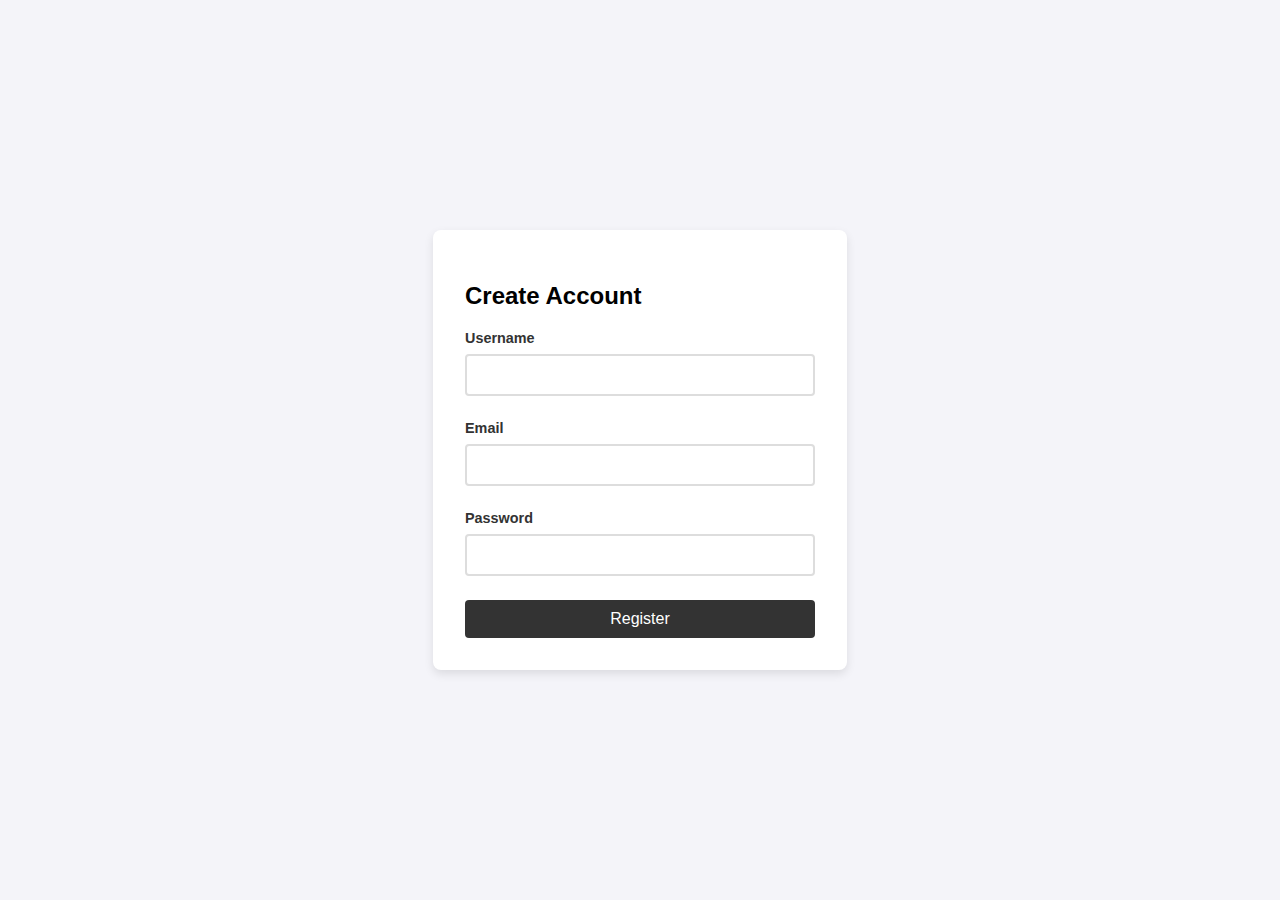
<file: JavaScript - Learn Everything Part-2/Projects/formValidation/index.html>
<!DOCTYPE html>
<html lang="en">
  <head>
    <meta charset="UTF-8" />
    <meta name="viewport" content="width=device-width, initial-scale=1.0" />
    <title>Form Validation</title>
    <link rel="stylesheet" href="style.css" />
  </head>
  <body>
    <div class="form-container">
      <h2>Create Account</h2>
      <form id="signupForm" novalidate>
        <div class="form-group">
          <label for="username">Username</label>
          <input
            type="text"
            id="username"
            name="username"
            placeholder=" "
            required
            minlength="3"
          />
          <span class="error-text" id="usererror"></span>
        </div>

        <div class="form-group">
          <label for="email">Email</label>
          <input
            type="email"
            id="email"
            name="email"
            placeholder=" "
            required
          />
          <span class="error-text" id="emailerror"></span>
        </div>

        <div class="form-group">
          <label for="password">Password</label>
          <input
            type="password"
            id="password"
            name="password"
            placeholder=" "
            required
            pattern="^(?=.*[A-Za-z])(?=.*\d)[A-Za-z\d]{8,}$"
          />
          <span class="error-text" id="passerror"></span>
        </div>

        <button type="submit">Register</button>
      </form>
    </div>
    <script src="script.js"></script>
  </body>
</html>
</file>
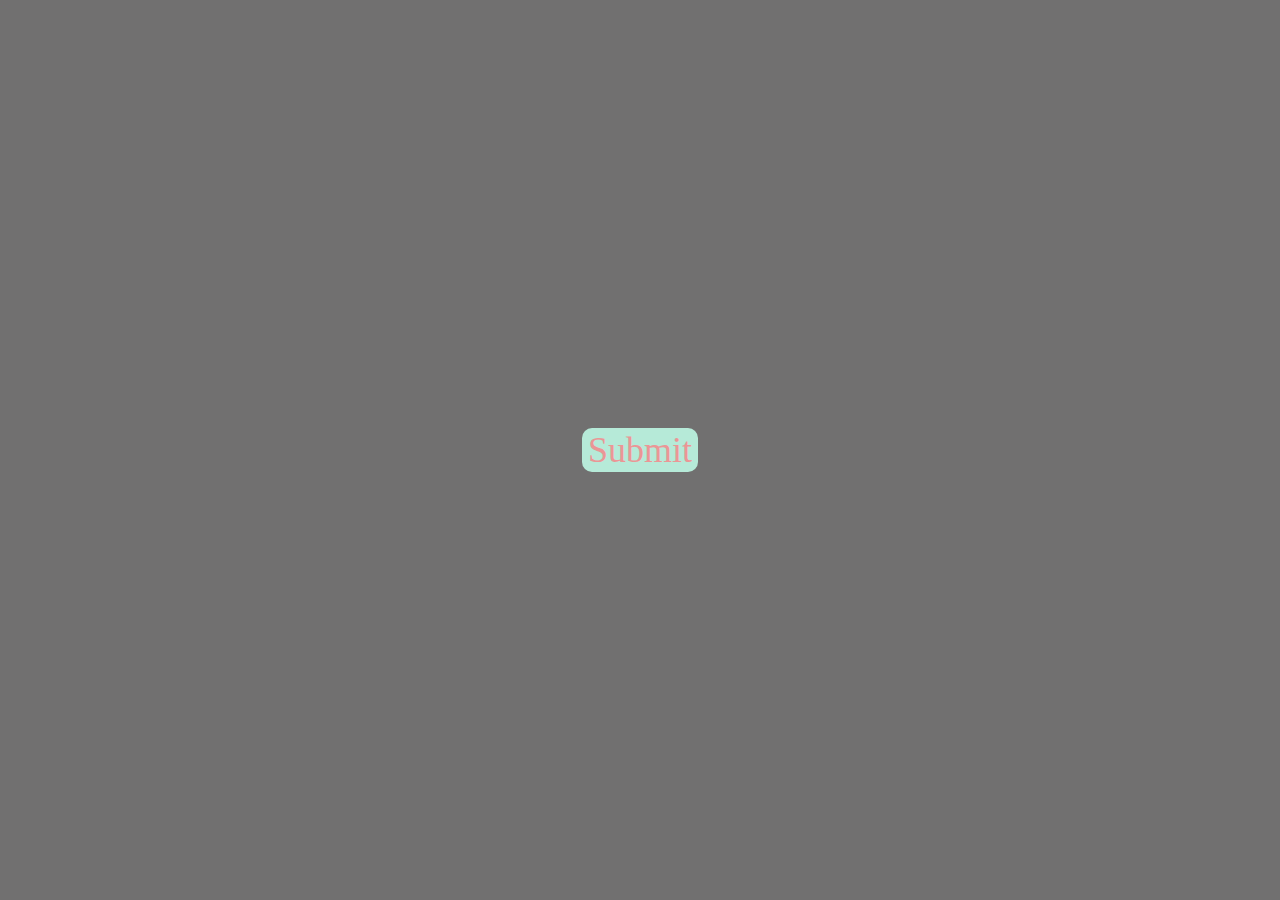
<file: JavaScript - Learn Everything Part-2/Projects/inputFileGoodUI/index.html>
<!DOCTYPE html>
<html lang="en">
  <head>
    <meta charset="UTF-8" />
    <meta name="viewport" content="width=device-width, initial-scale=1.0" />
    <title>Document</title>
    <link href="https://fonts.cdnfonts.com/css/gilroy-bold" rel="stylesheet" />
    <style>
      @import url("https://fonts.cdnfonts.com/css/gilroy-bold");
      body {
        margin: 0;
        padding: 0;
      }
      @font-face {
        font-family: "Gilroy";
        src: url("fonts/Gilroy-Regular.woff2") format("woff2"),
          url("fonts/Gilroy-Regular.woff") format("woff");
        font-weight: normal;
        font-style: normal;
      }
      .main {
        height: 100vh;
        display: flex;
        justify-content: center;
        align-items: center;
        flex-direction: column;
        background-color: #717070;
        color: #000000;
      }

      input {
        display: none;
      }
      .ui {
        font-family: "Gilroy-Bold";
        font-size: 36px;
        background-color: rgb(182, 234, 216);
        color: #eb9696;
        border: 2px;
        border-radius: 10px;
      }
    </style>
  </head>
  <body>
    <div class="main">
      <input type="file" name="file" id="file" />
    </div>
    <script src="script.js"></script>
  </body>
</html>
</file>
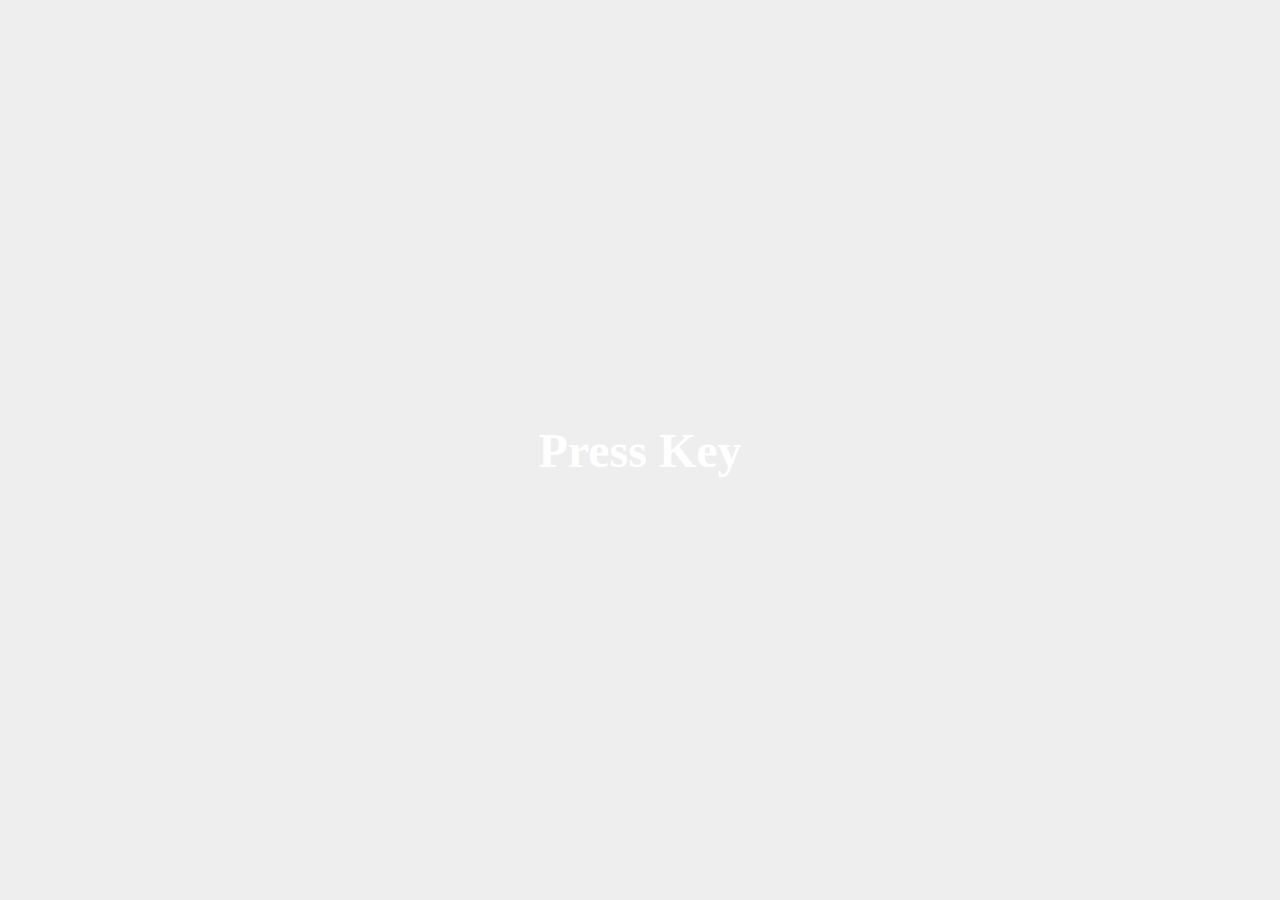
<file: JavaScript - Learn Everything Part-2/Projects/keydownProject/index.html>
<!DOCTYPE html>
<html lang="en">
  <head>
    <meta charset="UTF-8" />
    <meta name="viewport" content="width=device-width, initial-scale=1.0" />
    <title>Document</title>
    <style>
      body {
        margin: 0;
        padding: 0;
      }
      #main {
        height: 100vh;
        display: flex;
        justify-content: center;
        align-items: center;
        flex-direction: column;
        background-color: #eee;
        color: #fff;
      }

      #main h1 {
        font-size: 3rem;
        font-family: Georgia, "Times New Roman", Times, serif;
      }
    </style>
  </head>
  <body>
    <div id="main">
      <h1>Press Key</h1>
    </div>
    <script src="script.js"></script>
  </body>
</html>
</file>
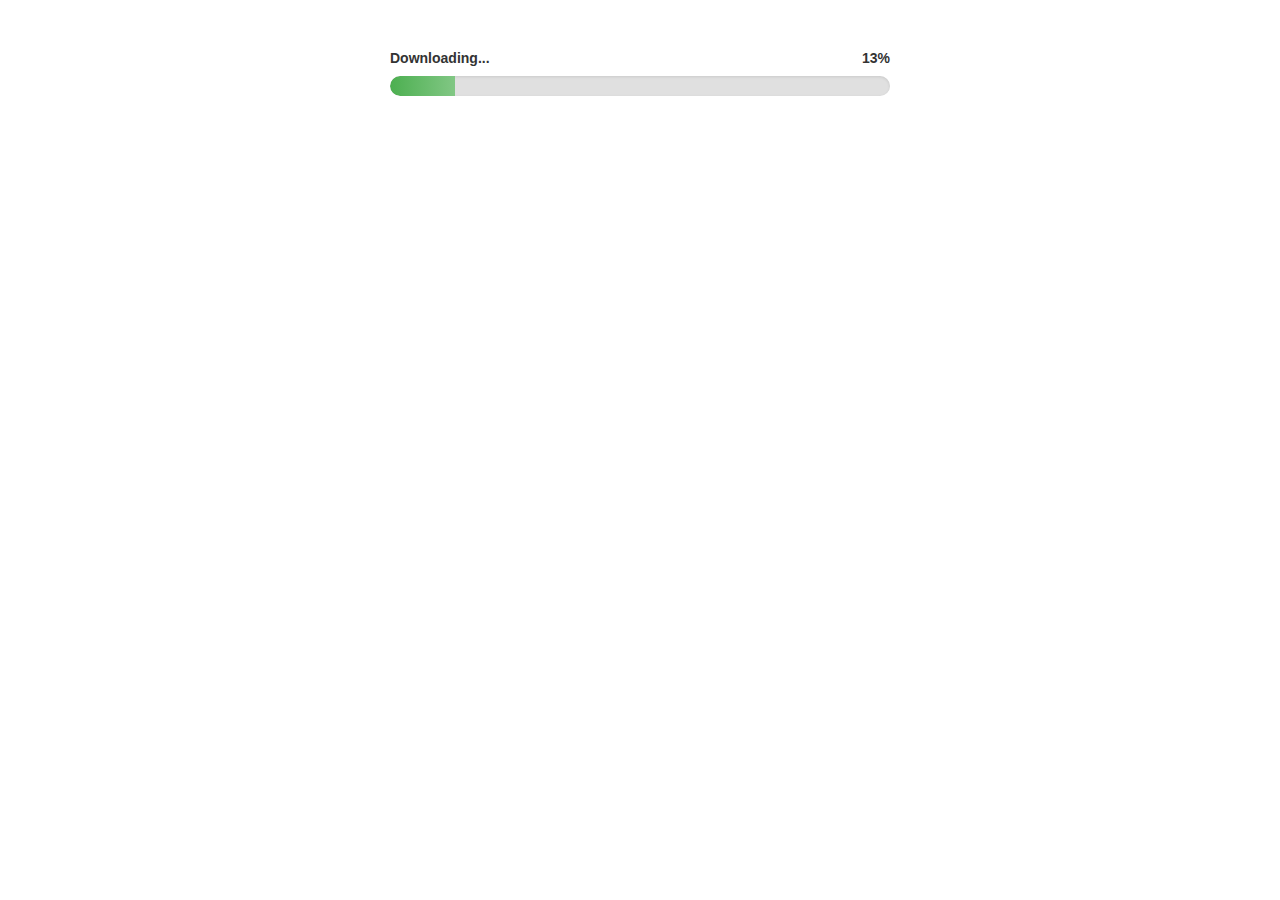
<file: JavaScript - Learn Everything Part-2/Projects/progressCounter/index.html>
<!DOCTYPE html>
<html lang="en">
  <head>
    <meta charset="UTF-8" />
    <meta name="viewport" content="width=device-width, initial-scale=1.0" />
    <title>Custom Progress Bar</title>
    <link rel="stylesheet" href="style.css" />
  </head>
  <body>
    <div class="progress-wrapper">
      <div class="progress-info">
        <span class="progress-label">Downloading...</span>
        <span class="progress-percentage">0%</span>
      </div>

      <div class="progress-container">
        <div class="progress-fill" style="width: 0%"></div>
      </div>
    </div>
    <script src="script.js"></script>
  </body>
</html>
</file>
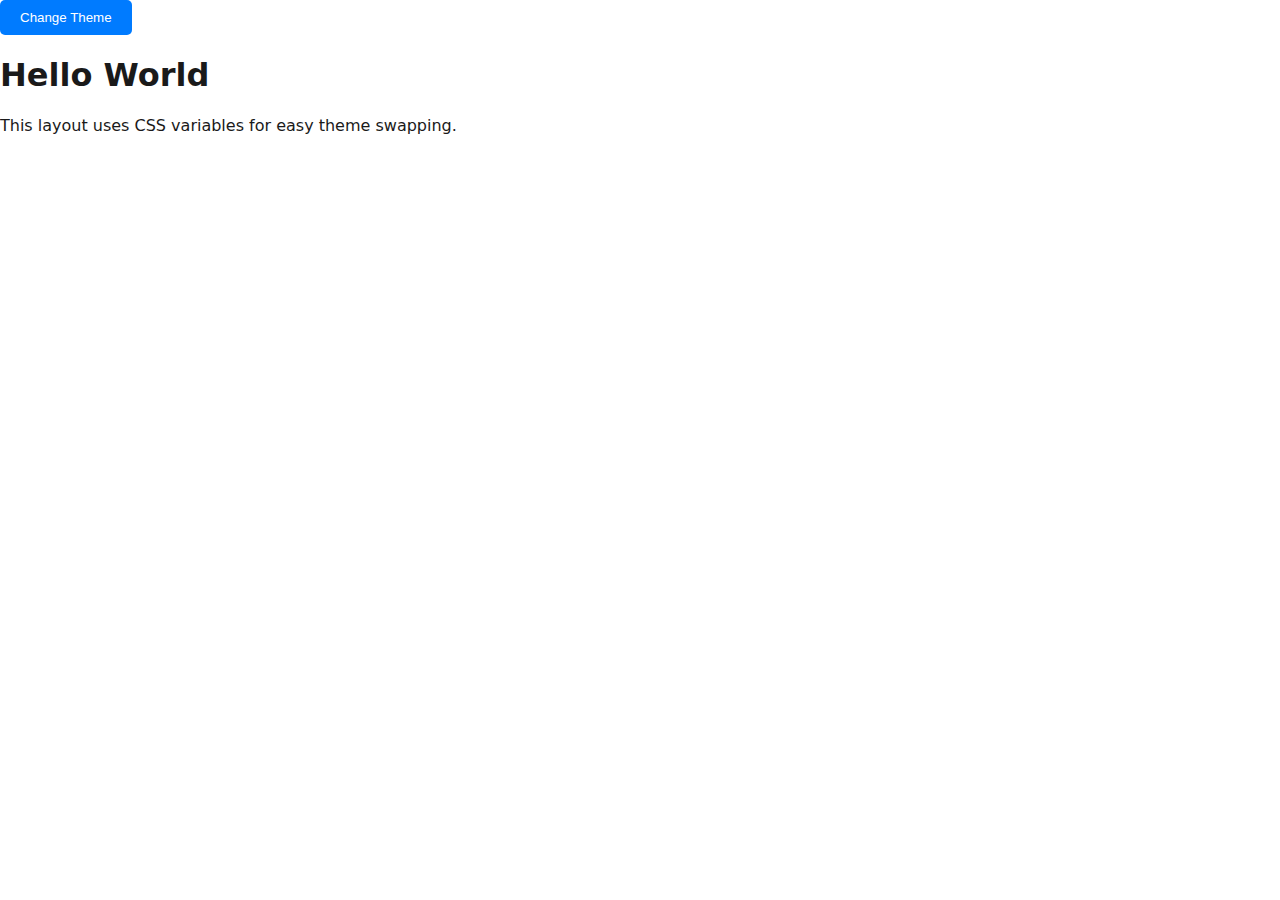
<file: JavaScript - Learn Everything Part-2/Projects/themeChange/index.html>
<!DOCTYPE html>
<html lang="en">
  <head>
    <meta charset="UTF-8" />
    <meta name="viewport" content="width=device-width, initial-scale=1.0" />
    <title>Theme Switcher Boilerplate</title>
    <link rel="stylesheet" href="style.css" />
  </head>
  <body>
    <header>
      <button id="theme-btn" aria-label="Toggle Dark Mode">Change Theme</button>
    </header>

    <main class="content">
      <h1>Hello World</h1>
      <p>This layout uses CSS variables for easy theme swapping.</p>
    </main>

    <script src="script.js"></script>
  </body>
</html>
</file>
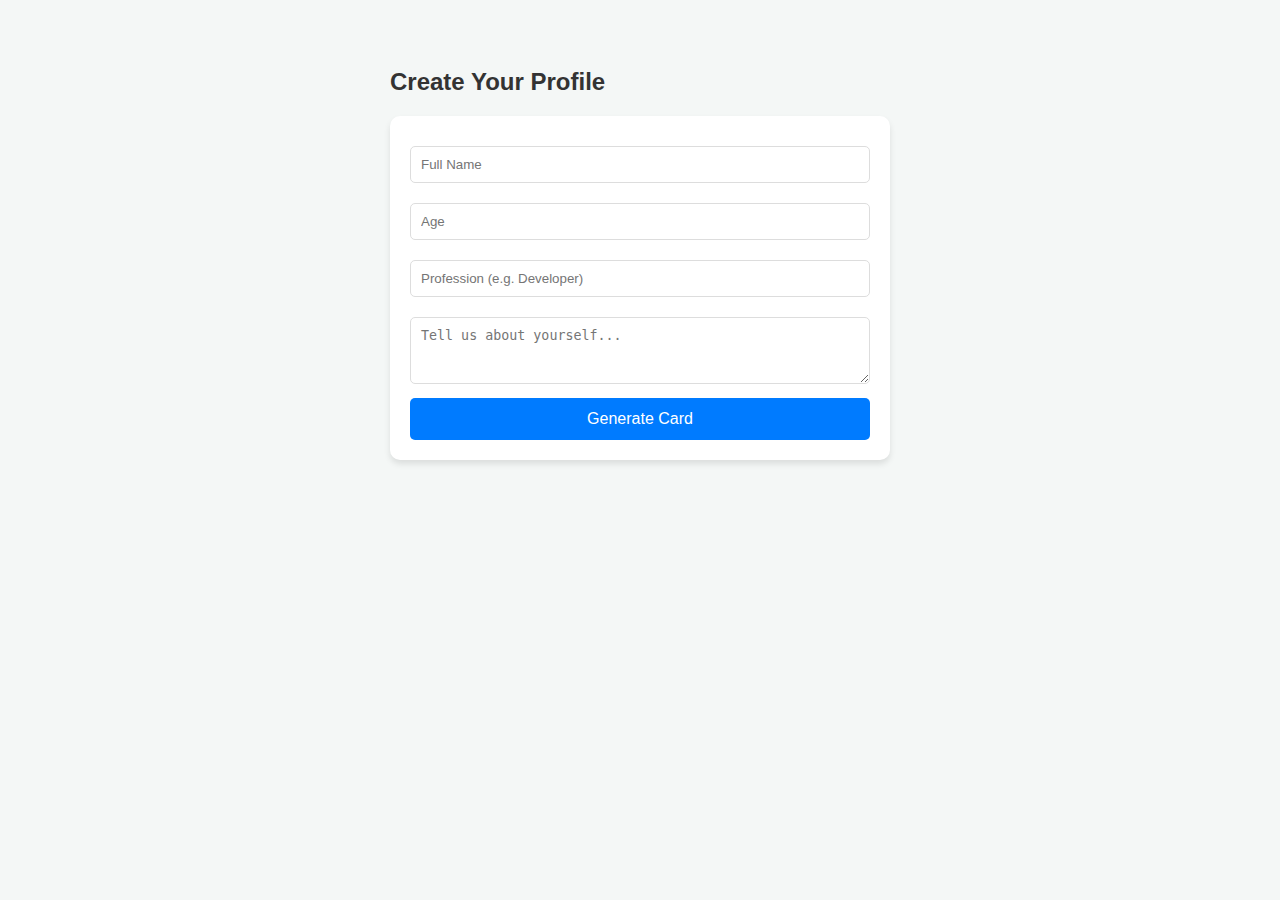
<file: JavaScript - Learn Everything Part-3/Projects/cardCreator/index.html>
<!doctype html>
<html lang="en">
  <head>
    <meta charset="UTF-8" />
    <title>Profile Creator</title>
    <style>
      body {
        font-family: "Segoe UI", sans-serif;
        background: #f4f7f6;
        padding: 40px;
        color: #333;
      }
      .wrapper {
        max-width: 500px;
        margin: 0 auto;
      }
      form {
        background: white;
        padding: 20px;
        border-radius: 10px;
        box-shadow: 0 4px 6px rgba(0, 0, 0, 0.1);
        margin-bottom: 30px;
      }
      input,
      textarea {
        width: 100%;
        padding: 10px;
        margin: 10px 0;
        border: 1px solid #ddd;
        border-radius: 5px;
        box-sizing: border-box;
      }
      button {
        width: 100%;
        padding: 12px;
        background: #007bff;
        color: white;
        border: none;
        border-radius: 5px;
        cursor: pointer;
        font-size: 16px;
      }
      button:hover {
        background: #0056b3;
      }

      /* Card Styles */
      .card {
        background: #fff;
        border-left: 5px solid #007bff;
        padding: 20px;
        border-radius: 8px;
        box-shadow: 0 2px 10px rgba(0, 0, 0, 0.1);
        margin-top: 20px;
        animation: slideIn 0.3s ease;
      }
      .card h3 {
        margin: 0;
        color: #007bff;
      }
      .card p {
        margin: 5px 0;
        font-size: 14px;
      }
      .card .bio {
        font-style: italic;
        color: #666;
        margin-top: 10px;
        border-top: 1px solid #eee;
        padding-top: 10px;
      }

      @keyframes slideIn {
        from {
          opacity: 0;
          transform: translateY(20px);
        }
        to {
          opacity: 1;
          transform: translateY(0);
        }
      }
    </style>
  </head>
  <body>
    <div class="wrapper">
      <h2>Create Your Profile</h2>
      <form id="profileForm">
        <input type="text" id="name" placeholder="Full Name" required />
        <input type="number" id="age" placeholder="Age" required />
        <input
          type="text"
          id="profession"
          placeholder="Profession (e.g. Developer)"
          required
        />
        <textarea
          id="about"
          placeholder="Tell us about yourself..."
          rows="3"
        ></textarea>
        <button type="submit">Generate Card</button>
      </form>

      <div id="cardContainer"></div>
    </div>

    <script src="script.js"></script>
  </body>
</html>
</file>
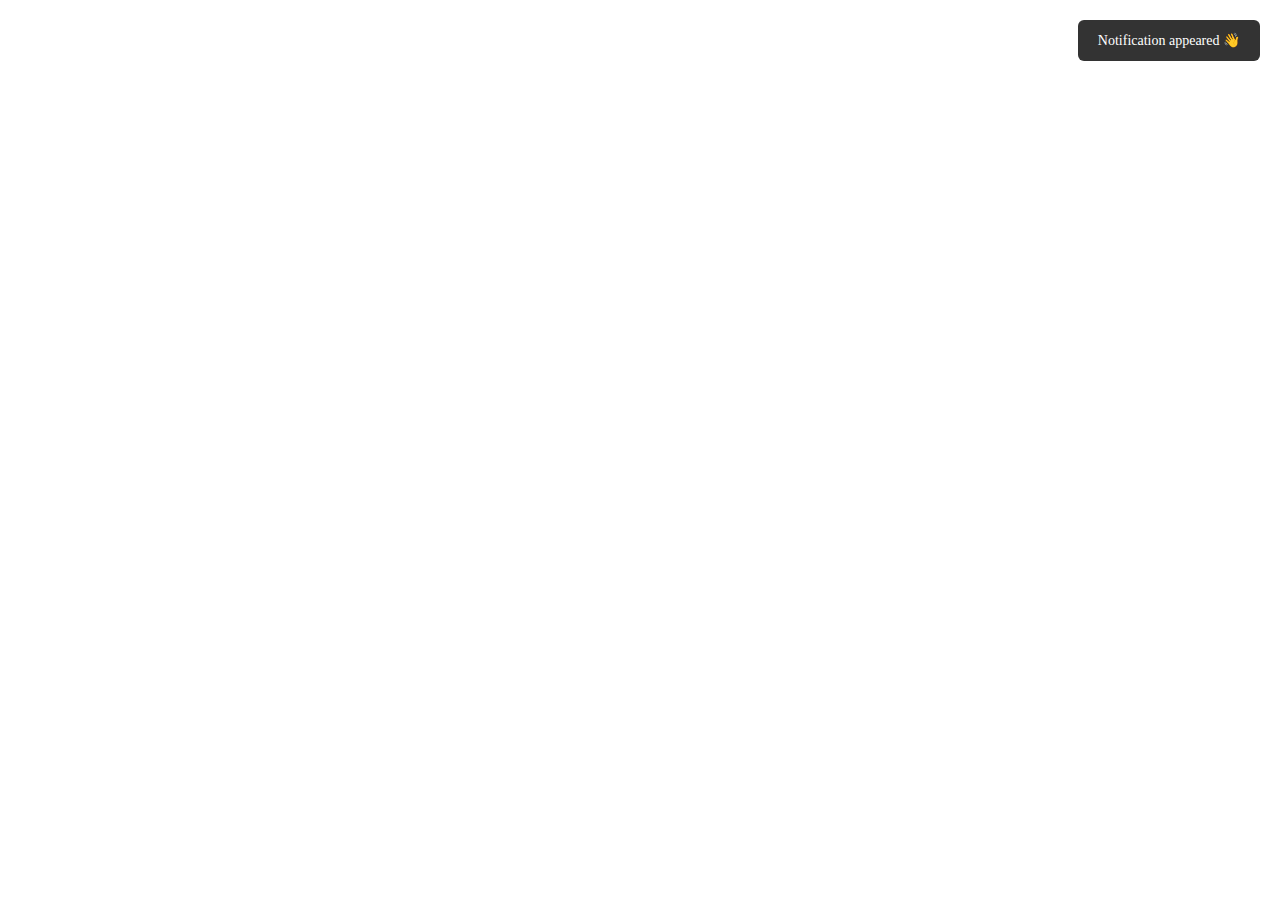
<file: JavaScript - Learn Everything Part-3/Projects/notify/index.html>
<!-- create a temple for creatinf a notification that appear in website and disapper after 2 sec -->
<!doctype html>
<html lang="en">
  <head>
    <meta charset="UTF-8" />
    <meta name="viewport" content="width=device-width, initial-scale=1.0" />
    <title>Document</title>
  </head>
  <body></body>
  <script src="style.js"></script>
</html>
</file>
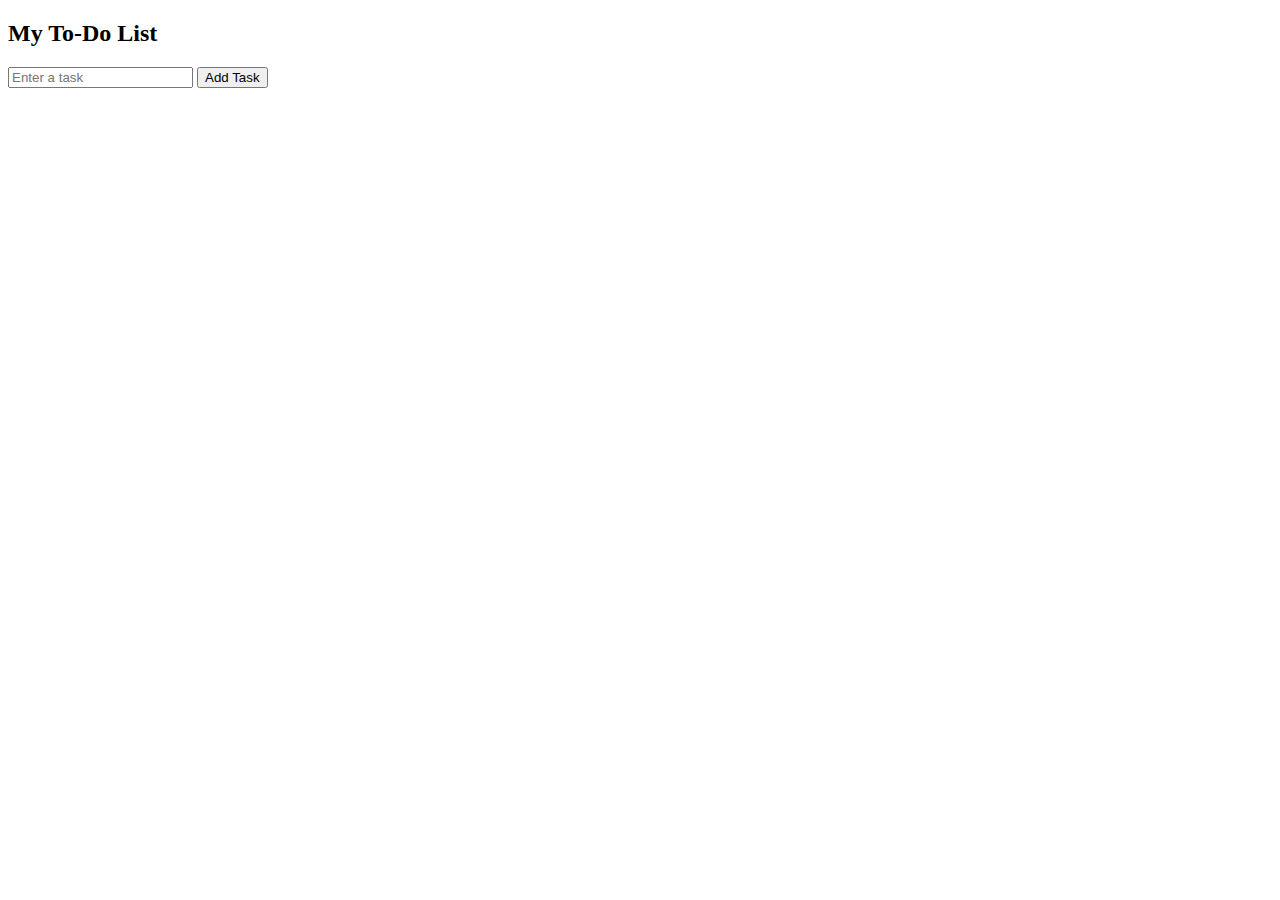
<file: JavaScript - Learn Everything Part-3/Projects/to-do/index.html>
<!doctype html>
<html lang="en">
  <head>
    <meta charset="UTF-8" />
    <title>Simple To-Do App</title>
  </head>
  <body>
    <h2>My To-Do List</h2>

    <input type="text" id="taskInput" placeholder="Enter a task" />
    <button id="addBtn">Add Task</button>

    <ul id="taskList"></ul>

    <script src="script.js"></script>
  </body>
</html>
</file>
<file: JavaScript - Learn Everything Part-2/Projects/formValidation/style.css>
/* style.css */
body {
  font-family: "Segoe UI", Tahoma, Geneva, Verdana, sans-serif;
  display: flex;
  justify-content: center;
  align-items: center;
  height: 100vh;
  background-color: #f4f4f9;
  margin: 0;
}

.form-container {
  background: white;
  padding: 2rem;
  border-radius: 8px;
  box-shadow: 0 4px 10px rgba(0, 0, 0, 0.1);
  width: 350px;
}

.form-group {
  margin-bottom: 1.5rem;
  position: relative;
}

label {
  display: block;
  margin-bottom: 0.5rem;
  font-weight: 600;
  font-size: 0.9rem;
  color: #333;
}

input {
  width: 100%;
  padding: 10px;
  border: 2px solid #ddd;
  border-radius: 4px;
  box-sizing: border-box; /* Keeps padding inside width */
  font-size: 1rem;
  outline: none;
  transition: border-color 0.3s;
}

/* --- THE VALIDATION LOGIC --- */

/* 1. If valid and user has typed: Green Border */
input:not(:placeholder-shown):valid {
  border-color: #2ecc71;
}

/* 2. If invalid and user has typed: Red Border */
input:not(:placeholder-shown):invalid {
  border-color: #e74c3c;
}

/* 3. Focus state (overrides validation colors while typing if you prefer) */
input:focus {
  border-color: #3498db;
}

/* 4. Error Text Logic */
.error-text {
  color: #e74c3c;
  font-size: 0.75rem;
  margin-top: 5px;
  display: none; /* Hidden by default */
}

/* Show error text ONLY when input is invalid AND not empty */
input:not(:placeholder-shown):invalid + .error-text {
  display: block;
}

button {
  width: 100%;
  padding: 10px;
  background-color: #333;
  color: white;
  border: none;
  border-radius: 4px;
  cursor: pointer;
  font-size: 1rem;
}

button:hover {
  background-color: #555;
}
</file>
<file: JavaScript - Learn Everything Part-2/Projects/progressCounter/style.css>
/* General styling for the wrapper to center it and give it space */
.progress-wrapper {
  width: 100%;
  max-width: 500px; /* Limits width on large screens */
  margin: 50px auto;
  font-family: -apple-system, BlinkMacSystemFont, "Segoe UI", Roboto, Arial,
    sans-serif;
}

/* Info text above the bar */
.progress-info {
  display: flex;
  justify-content: space-between;
  margin-bottom: 10px;
  font-size: 14px;
  color: #333;
  font-weight: 600;
}

/* The background track of the progress bar */
.progress-container {
  width: 100%;
  height: 20px;
  background-color: #e0e0e0;
  border-radius: 10px;
  overflow: hidden; /* Ensures the inner fill doesn't spill out of rounded corners */
  box-shadow: inset 0 1px 3px rgba(0, 0, 0, 0.1); /* Subtle inner shadow for depth */
}

/* The actual colored bar that fills up */
.progress-fill {
  height: 100%;
  background: linear-gradient(
    90deg,
    #4caf50,
    #81c784
  ); /* Nice green gradient */
  border-radius: 10px 0 0 10px;

  /* This is crucial for smooth JS updates */
  transition: width 0.4s ease-in-out;
}
</file>
<file: JavaScript - Learn Everything Part-2/Projects/themeChange/style.css>
/* Default Light Theme */
:root {
  --bg-primary: #ffffff;
  --text-primary: #1a1a1a;
  --accent: #007bff;
}

/* Dark Theme Overrides */
.dark-theme {
  --bg-primary: #121212;
  --text-primary: #f8f9fa;
  --accent: #bb86fc;
}

body {
  background-color: var(--bg-primary);
  color: var(--text-primary);
  transition: background-color 0.3s ease, color 0.3s ease;
  margin: 0;
  font-family: system-ui, sans-serif;
}

#theme-btn {
  padding: 10px 20px;
  cursor: pointer;
  background-color: var(--accent);
  color: white;
  border: none;
  border-radius: 5px;
}
</file>
